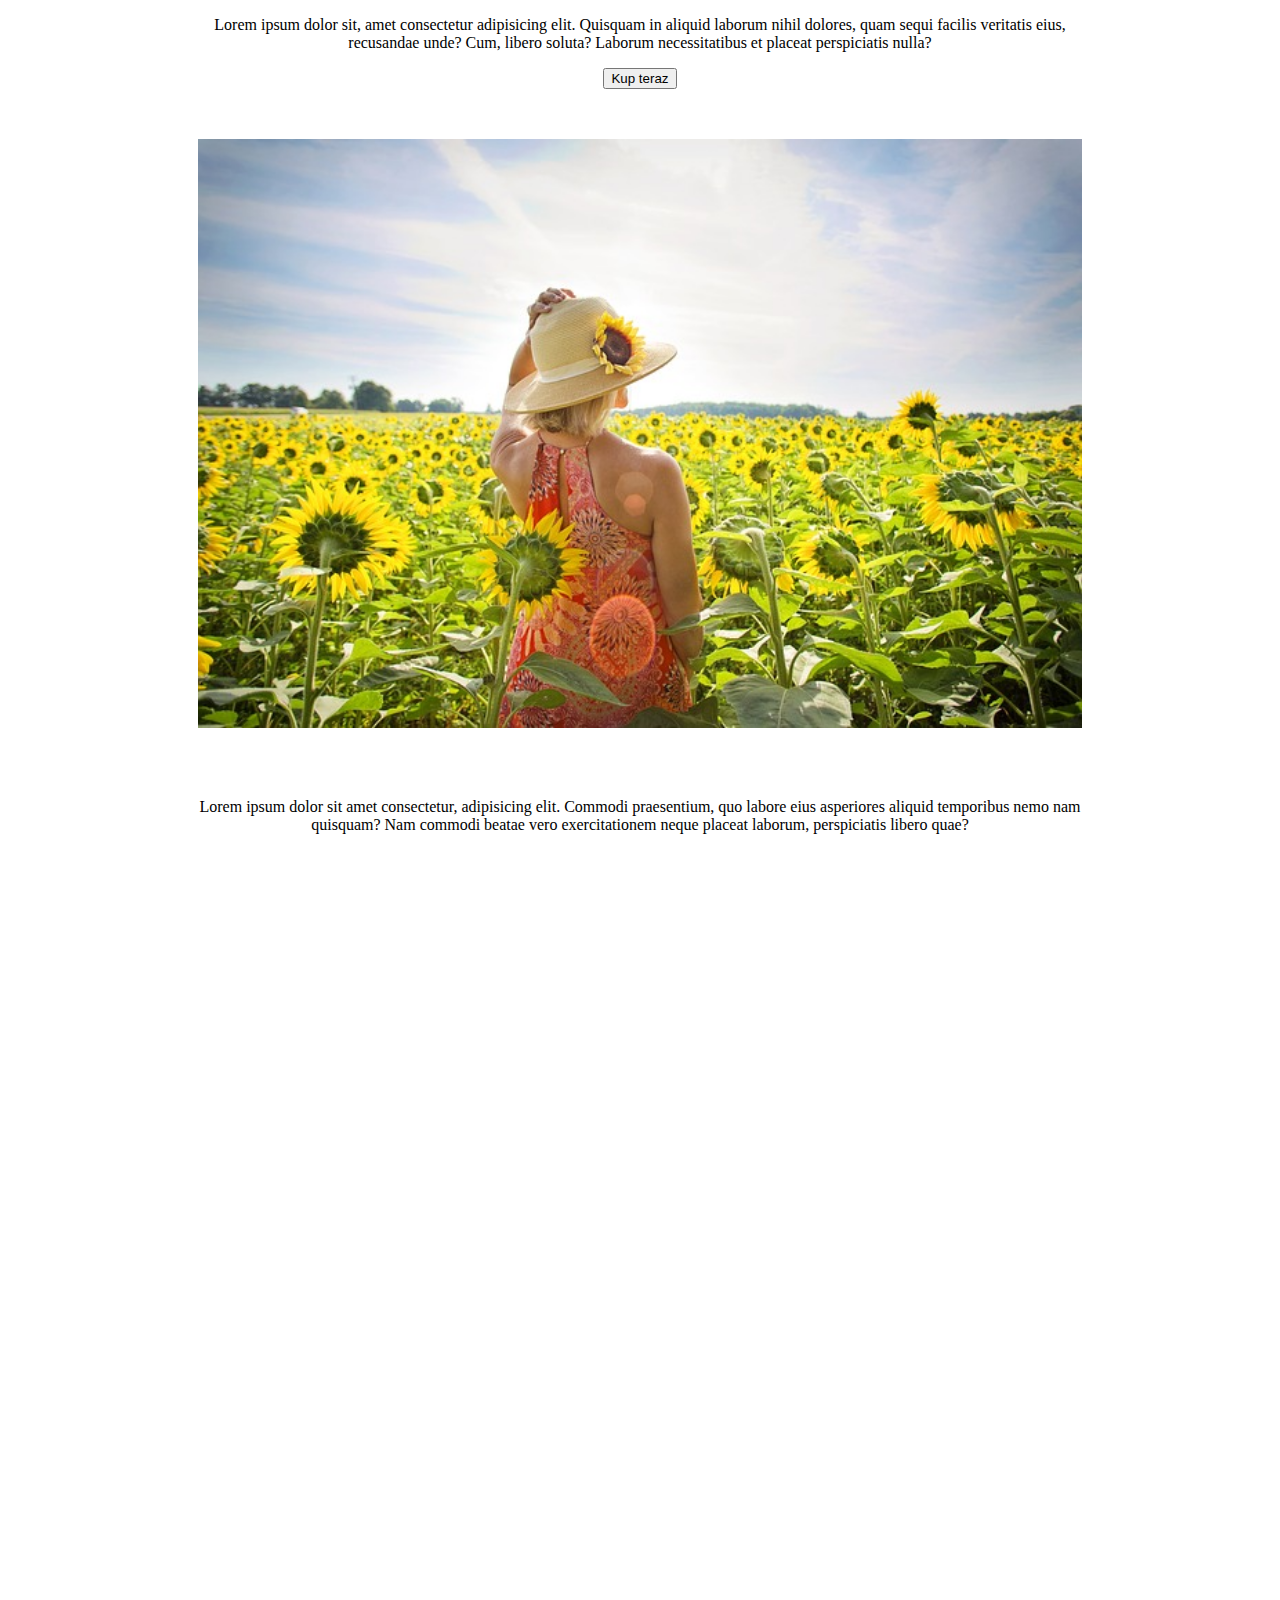
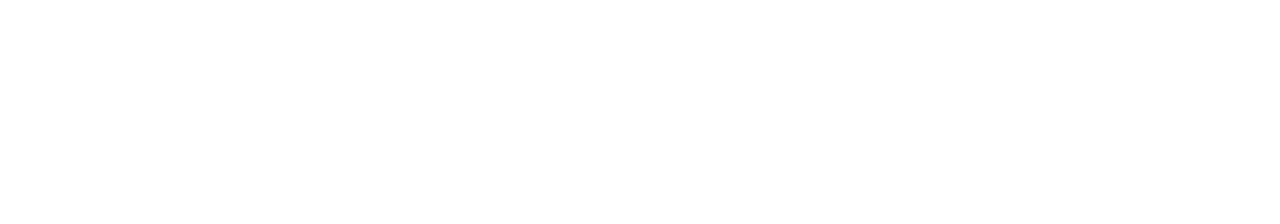
<file: projekt-Modal-Popup/index.html>
<!DOCTYPE html>
<html lang="pl">

<head>
 <meta charset="UTF-8">
 <meta name="viewport" content="width=device-width, initial-scale=1.0">
 <meta http-equiv="X-UA-Compatible" content="ie=edge">
 <title>Projekt Modal - Popup</title>
 <style>
  .article {
   width: 70%;
   text-align: center;
   margin: 0 auto;
   min-height: 200vh;
  }

  .article.blur {
   filter: blur(2px);
  }

  img {
   padding: 50px 0;
   width: 100%;
  }

  .modal-wrap {
   display: none;
  }

  .modal-wrap.active {
   display: block;
   position: fixed;
   top: 0;
   left: 0;
   width: 100%;
   height: 100%;
   background-color: rgba(0, 0, 0, .5);
  }

  .modal-wrap.active .modal {
   display: flex;
   flex-direction: column;
   position: absolute;
   top: 50%;
   left: 50%;
   transform: translate(-50%, -50%);
   width: 80%;
   height: 70%;
   border: 2px solid black;
   /* background-color: black; */
  }

  @media(max-width: 800px) {
   .modal-wrap.active .modal {
    width: 90%;
    height: 90%;
   }
  }

  .modal .top {
   flex-basis: 15%;
   background-color: cadetblue;
  }

  .modal .middle {
   flex-grow: 1;
   background-color: #ccc;
  }

  .modal .bottom {
   flex-basis: 15%;
   background-color: cadetblue;
   ;
  }

  span {
   position: absolute;
   top: 0;
   right: 0;
   transform: translate(50%, -50%);
   font-family: arial;
   font-size: 30px;
   background-color: #fff;
   width: 40px;
   height: 40px;
   text-align: center;
   line-height: 40px;
   border-radius: 50%;
   cursor: pointer;

  }
 </style>
</head>

<body>
 <section class="article">
  <p>Lorem ipsum dolor sit, amet consectetur adipisicing elit. Quisquam in aliquid laborum nihil dolores, quam sequi
   facilis veritatis eius, recusandae unde? Cum, libero soluta? Laborum necessitatibus et placeat perspiciatis nulla?</p>
  <button>Kup teraz</button>
  <img src="image640.jpg" alt="">
  <p>Lorem ipsum dolor sit amet consectetur, adipisicing elit. Commodi praesentium, quo labore eius asperiores aliquid
   temporibus nemo nam quisquam? Nam commodi beatae vero exercitationem neque placeat laborum, perspiciatis libero
   quae?</p>
 </section>
 <section class="modal-wrap">
  <div class="modal">
   <div class="top"></div>
   <div class="middle"></div>
   <div class="bottom"></div>
   <span class="hide">X</span>
  </div>
 </section>


 <script src="jquery-3.3.1.min.js"></script>
 <script>
  // kliknięcie w przycisk
  // $('.article button').on('click', function () {
  //  $('.modal-wrap').addClass('active');
  //  $('.article').addClass('blur');
  // })

  // $('span.hide').on('click', function () {
  //  $('.modal-wrap').removeClass('active');
  //  $('.article').removeClass('blur');
  // })
  //WERSJA SKRÓCONA
  // $('.article button, span.hide').on('click', function () {
  //  $('.modal-wrap').toggleClass('active');
  //  $('.article').toggleClass('blur');
  // })

  //WERSJA JS

  // const btnModal = document.querySelector('.article button');
  document.querySelector('.article button').addEventListener("click", function () {
   document.querySelector('.modal-wrap').classList.add('active');
   document.querySelector('.article').classList.add('blur')
  })


  document.querySelector('span.hide').addEventListener("click", function () {
   document.querySelector('.modal-wrap').classList.remove('active');
   document.querySelector('.article').classList.remove('blur')
  })
 </script>
</body>

</html>
</file>
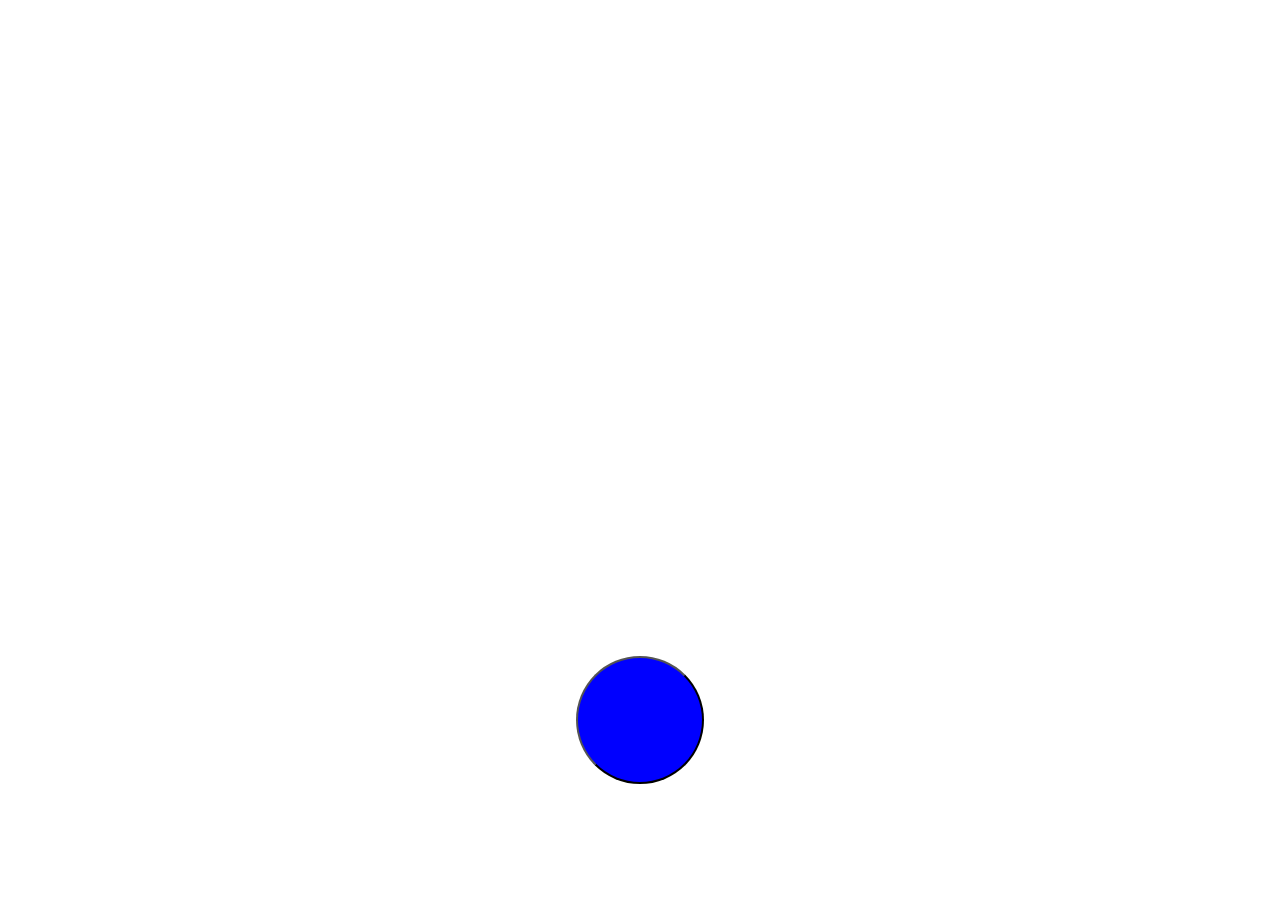
<file: ProjektArrow/index.html>
<!DOCTYPE html>
<html lang="en">

<head>
    <meta charset="UTF-8">
    <meta name="viewport" content="width=device-width, initial-scale=1.0">
    <meta http-equiv="X-UA-Compatible" content="ie=edge">
    <title>Document</title>
    <link rel="stylesheet" href="https://use.fontawesome.com/releases/v5.2.0/css/all.css" integrity="sha384-hWVjflwFxL6sNzntih27bfxkr27PmbbK/iSvJ+a4+0owXq79v+lsFkW54bOGbiDQ"
        crossorigin="anonymous">

    <style>
        button {
            background-color: blue;
            position: absolute;
            left: 50%;
            top: 80%;
            transform: translate(-50%, -50%);
            width: 10vw;
            height: 10vw;
            border-radius: 50%;
        }

        i {
            color: white;
            position: absolute;
            transform: translate(-50%, -50%);
            top: -50px;
            font-size: 40px;
            animation: move 1s both linear infinite;
            text-shadow: 0 -20px 0 white, 0 -40px 0 white;
        }


        @keyframes move {

            0% {
                top: -50px;
            }

            50% {
                top: 50px;
            }

            100% {
                top: 150px;
            }


        }
    </style>
</head>

<body>

    <button class="arrow">
        <i class="fas fa-angle-down"></i>

    </button>
</body>

</html>
</file>
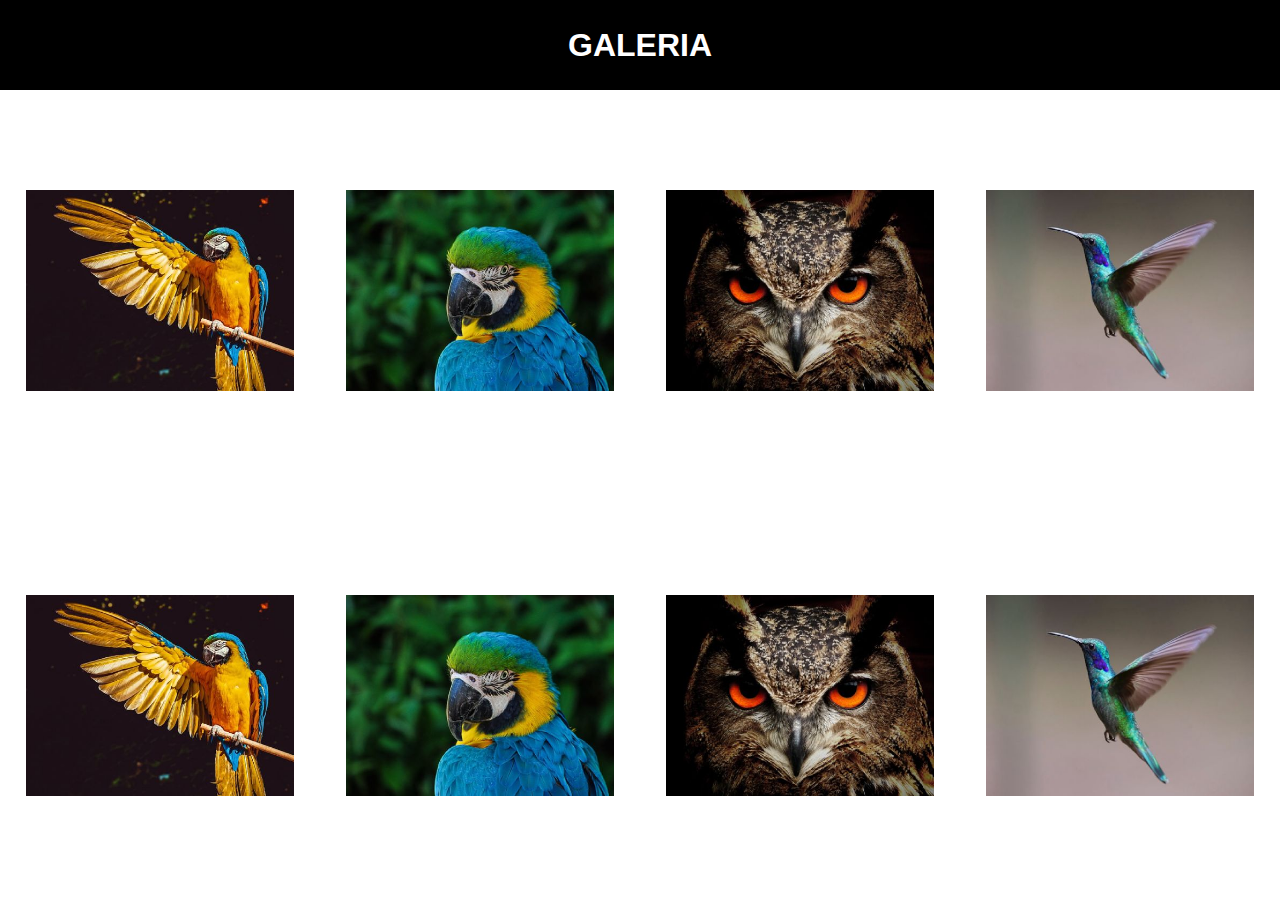
<file: projektGaleriaFlex/index.html>
<!DOCTYPE html>
<html lang="en">

<head>
 <meta charset="UTF-8">
 <meta name="viewport" content="width=device-width, initial-scale=1.0">
 <meta http-equiv="X-UA-Compatible" content="ie=edge">
 <title>Galeria Flexbox</title>
 <style>
  * {
   margin: 0;
   padding: 0;
   box-sizing: border-box;
  }

  body {
   display: flex;
   flex-direction: column;
   min-height: 100vh;
  }

  h1 {
   flex-basis: 10vh;
   text-align: center;
   line-height: 10vh;
   background-color: #000;
   color: white;
   font-family: sans-serif;
  }

  section {
   /* jako element elastaczny */
   flex-grow: 1;
   /* kontener flex */
   display: flex;
   flex-wrap: wrap;
   justify-content: space-around;
   align-content: space-around;
  }

  section>div {
   flex-basis: 21%;
  }

  section div img {
   width: 100%;
  }

  @media (max-width: 1200px) {
   section>div {
    flex-basis: 50%;
    padding: 50px;
   }
  }

  @media (max-width: 1024px) {
   section>div {
    padding: 30px;
   }
  }

  @media (max-width: 640px) {
   section>div {
    padding: 15px;
   }
  }

  @media (max-width: 460px) {
   section>div {
    flex-basis: 100%;
   }
  }
 </style>
</head>

<body>
 <h1>GALERIA</h1>
 <section>
  <div>
   <img src="img1.jpg" alt="">
  </div>
  <div>
   <img src="img2.jpg" alt="">
  </div>
  <div>
   <img src="img3.jpg" alt="">
  </div>
  <div>
   <img src="img4.jpg" alt="">
  </div>

  <div>
   <img src="img1.jpg" alt="">
  </div>
  <div>
   <img src="img2.jpg" alt="">
  </div>
  <div>
   <img src="img3.jpg" alt="">
  </div>
  <div>
   <img src="img4.jpg" alt="">
  </div>
 </section>
</body>

</html>
</file>
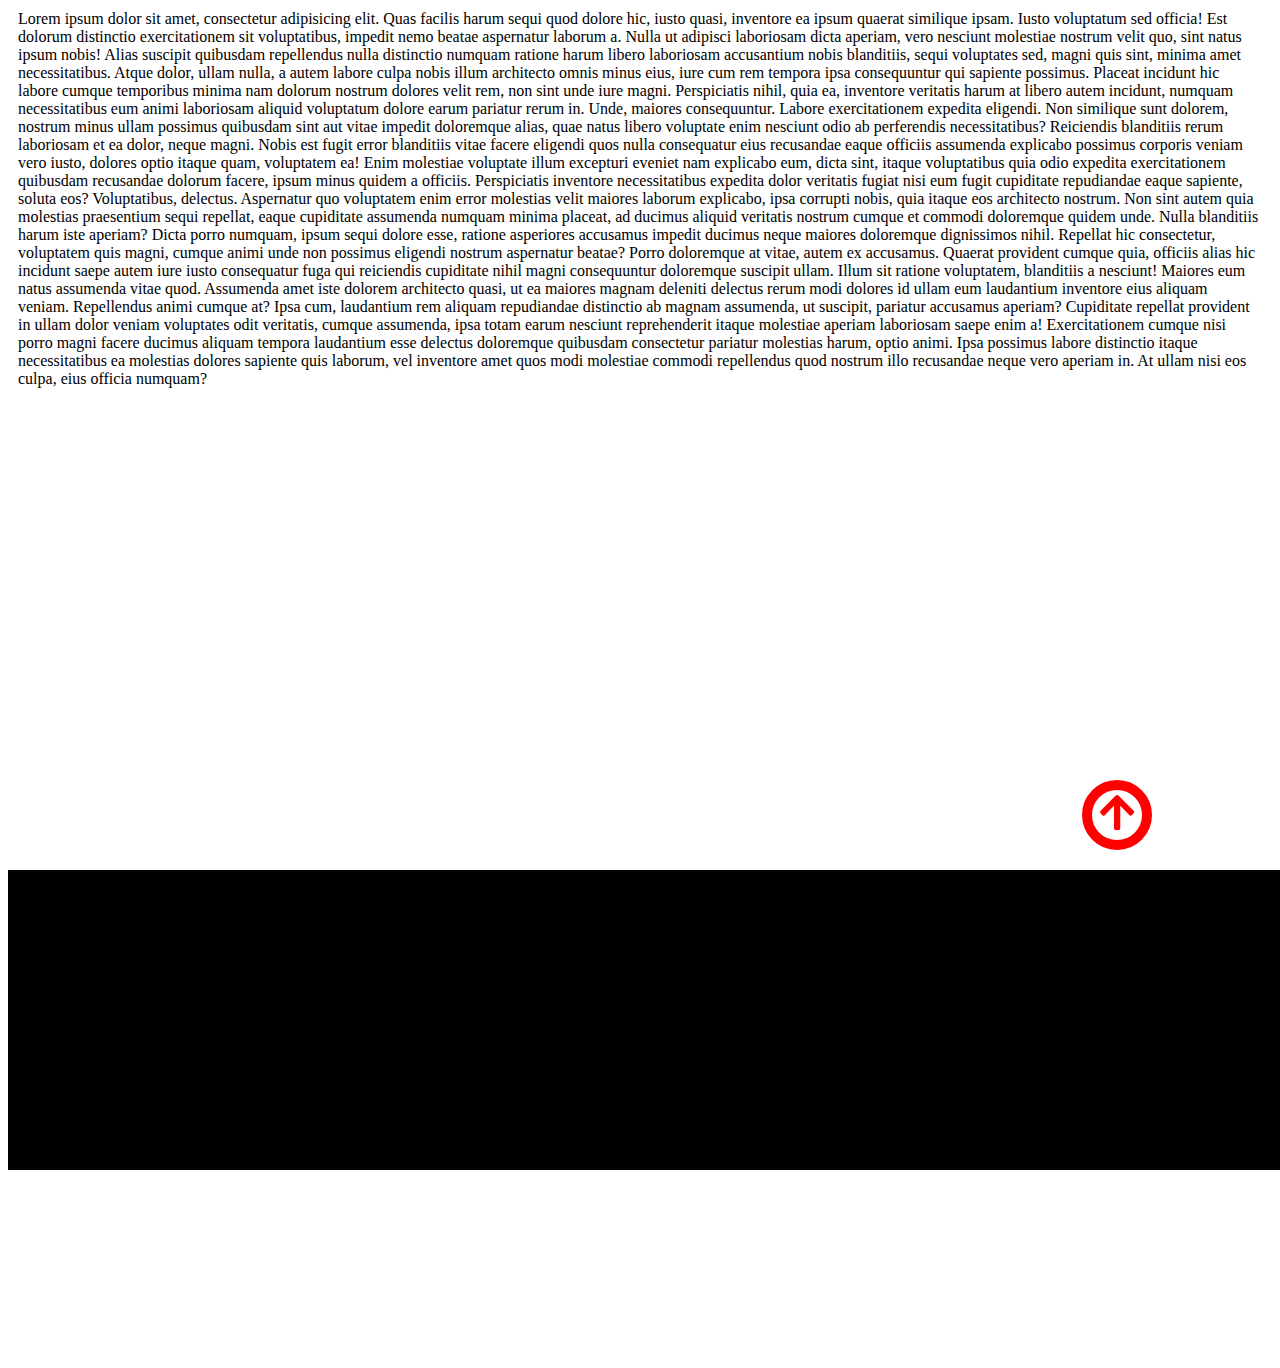
<file: Projekthamburger/index.html>
<!-- 
ZADANIE DLA CIEBIE!!!

1. Strona ma mieć w pionie conajmniej 150% okna przeglądarki (pasek pionowy) 
2. Menu ma być wysuwane z dołu
3. Zamiast ikon hamburgera, pobieramy z font-awsome jedną strzałkę
4. Strałka idzie do góry i obraca się o 180deg, zachowuje tą samą odległość od menu
5. Menu jest częsciowo widoczne. Ma 300px, domyslnie 30px jest widoczne
6. Obsługa zdarzenia click JS
7. Użyj klasy "on" dla elementów, które są aktywne (dodawaj/odejmuj klasę on po kliknięciu)

Strukturę początkową zróbmy razem :)
 -->

<!DOCTYPE html>
<html lang="en">

<head>
    <meta charset="UTF-8">
    <meta name="viewport" content="width=device-width, initial-scale=1.0">
    <meta http-equiv="X-UA-Compatible" content="ie=edge">
    <title>Document</title>
    <link rel="stylesheet" href="style.css">
    <link rel="stylesheet" href="https://use.fontawesome.com/releases/v5.5.0/css/all.css">
</head>

<body>
    <div class="wrapper">
        Lorem ipsum dolor sit amet, consectetur adipisicing elit. Quas facilis harum sequi quod dolore hic, iusto
        quasi, inventore ea ipsum quaerat similique ipsam. Iusto voluptatum sed officia! Est dolorum distinctio
        exercitationem sit voluptatibus, impedit nemo beatae aspernatur laborum a. Nulla ut adipisci laboriosam dicta
        aperiam, vero nesciunt molestiae nostrum velit quo, sint natus ipsum nobis! Alias suscipit quibusdam
        repellendus nulla distinctio numquam ratione harum libero laboriosam accusantium nobis blanditiis, sequi
        voluptates sed, magni quis sint, minima amet necessitatibus. Atque dolor, ullam nulla, a autem labore culpa
        nobis illum architecto omnis minus eius, iure cum rem tempora ipsa consequuntur qui sapiente possimus. Placeat
        incidunt hic labore cumque temporibus minima nam dolorum nostrum dolores velit rem, non sint unde iure magni.
        Perspiciatis nihil, quia ea, inventore veritatis harum at libero autem incidunt, numquam necessitatibus eum
        animi laboriosam aliquid voluptatum dolore earum pariatur rerum in. Unde, maiores consequuntur. Labore
        exercitationem expedita eligendi. Non similique sunt dolorem, nostrum minus ullam possimus quibusdam sint aut
        vitae impedit doloremque alias, quae natus libero voluptate enim nesciunt odio ab perferendis necessitatibus?
        Reiciendis blanditiis rerum laboriosam et ea dolor, neque magni. Nobis est fugit error blanditiis vitae facere
        eligendi quos nulla consequatur eius recusandae eaque officiis assumenda explicabo possimus corporis veniam
        vero iusto, dolores optio itaque quam, voluptatem ea! Enim molestiae voluptate illum excepturi eveniet nam
        explicabo eum, dicta sint, itaque voluptatibus quia odio expedita exercitationem quibusdam recusandae dolorum
        facere, ipsum minus quidem a officiis. Perspiciatis inventore necessitatibus expedita dolor veritatis fugiat
        nisi eum fugit cupiditate repudiandae eaque sapiente, soluta eos? Voluptatibus, delectus. Aspernatur quo
        voluptatem enim error molestias velit maiores laborum explicabo, ipsa corrupti nobis, quia itaque eos
        architecto nostrum. Non sint autem quia molestias praesentium sequi repellat, eaque cupiditate assumenda
        numquam minima placeat, ad ducimus aliquid veritatis nostrum cumque et commodi doloremque quidem unde. Nulla
        blanditiis harum iste aperiam? Dicta porro numquam, ipsum sequi dolore esse, ratione asperiores accusamus
        impedit ducimus neque maiores doloremque dignissimos nihil. Repellat hic consectetur, voluptatem quis magni,
        cumque animi unde non possimus eligendi nostrum aspernatur beatae? Porro doloremque at vitae, autem ex
        accusamus. Quaerat provident cumque quia, officiis alias hic incidunt saepe autem iure iusto consequatur fuga
        qui reiciendis cupiditate nihil magni consequuntur doloremque suscipit ullam. Illum sit ratione voluptatem,
        blanditiis a nesciunt! Maiores eum natus assumenda vitae quod. Assumenda amet iste dolorem architecto quasi, ut
        ea maiores magnam deleniti delectus rerum modi dolores id ullam eum laudantium inventore eius aliquam veniam.
        Repellendus animi cumque at? Ipsa cum, laudantium rem aliquam repudiandae distinctio ab magnam assumenda, ut
        suscipit, pariatur accusamus aperiam? Cupiditate repellat provident in ullam dolor veniam voluptates odit
        veritatis, cumque assumenda, ipsa totam earum nesciunt reprehenderit itaque molestiae aperiam laboriosam saepe
        enim a! Exercitationem cumque nisi porro magni facere ducimus aliquam tempora laudantium esse delectus
        doloremque quibusdam consectetur pariatur molestias harum, optio animi. Ipsa possimus labore distinctio itaque
        necessitatibus ea molestias dolores sapiente quis laborum, vel inventore amet quos modi molestiae commodi
        repellendus quod nostrum illo recusandae neque vero aperiam in. At ullam nisi eos culpa, eius officia numquam?
    </div>
    <div class="burger"><i class="fas fa-arrow-up"></i></div>
    <aside class="menu"></aside>
    <script src="script.js"></script>
</body>

</html>
</file>
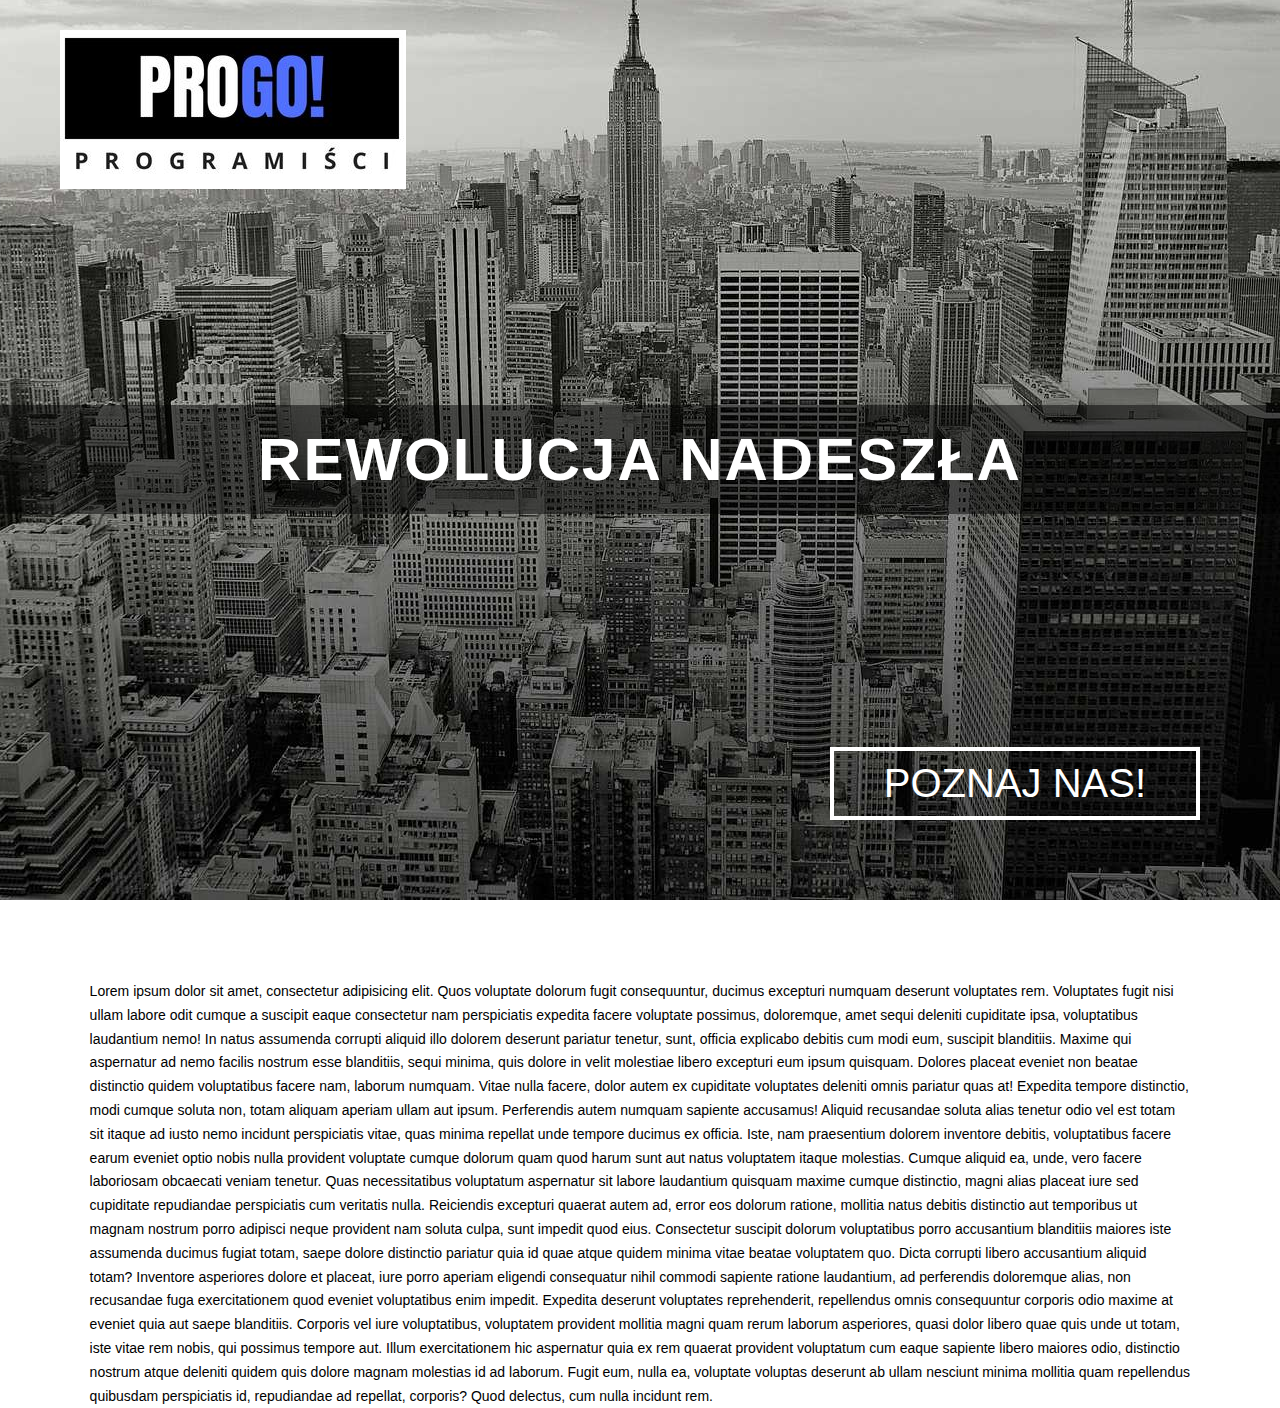
<file: projektHeader/index.html>
<!DOCTYPE html>
<html lang="en">
<head>
  <meta charset="UTF-8">
  <title>Document</title>
  <meta name="viewport" content="width=device-width, initial-scale=1.0">
  <link rel="stylesheet" href="css/style.css">
</head>

<body>
  <header>
    <img class="logo" src="img/logo.JPG" alt="logo naszej firmy progo">
    <h1>Rewolucja nadeszła</h1>
    <button>Poznaj nas!</button>
  </header>
  <section>
    <p>Lorem ipsum dolor sit amet, consectetur adipisicing elit. Quos voluptate dolorum fugit consequuntur, ducimus excepturi numquam deserunt voluptates rem. Voluptates fugit nisi ullam labore odit cumque a suscipit eaque consectetur nam perspiciatis expedita facere voluptate possimus, doloremque, amet sequi deleniti cupiditate ipsa, voluptatibus laudantium nemo! In natus assumenda corrupti aliquid illo dolorem deserunt pariatur tenetur, sunt, officia explicabo debitis cum modi eum, suscipit blanditiis. Maxime qui aspernatur ad nemo facilis nostrum esse blanditiis, sequi minima, quis dolore in velit molestiae libero excepturi eum ipsum quisquam. Dolores placeat eveniet non beatae distinctio quidem voluptatibus facere nam, laborum numquam. Vitae nulla facere, dolor autem ex cupiditate voluptates deleniti omnis pariatur quas at! Expedita tempore distinctio, modi cumque soluta non, totam aliquam aperiam ullam aut ipsum. Perferendis autem numquam sapiente accusamus! Aliquid recusandae soluta alias tenetur odio vel est totam sit itaque ad iusto nemo incidunt perspiciatis vitae, quas minima repellat unde tempore ducimus ex officia. Iste, nam praesentium dolorem inventore debitis, voluptatibus facere earum eveniet optio nobis nulla provident voluptate cumque dolorum quam quod harum sunt aut natus voluptatem itaque molestias. Cumque aliquid ea, unde, vero facere laboriosam obcaecati veniam tenetur. Quas necessitatibus voluptatum aspernatur sit labore laudantium quisquam maxime cumque distinctio, magni alias placeat iure sed cupiditate repudiandae perspiciatis cum veritatis nulla. Reiciendis excepturi quaerat autem ad, error eos dolorum ratione, mollitia natus debitis distinctio aut temporibus ut magnam nostrum porro adipisci neque provident nam soluta culpa, sunt impedit quod eius. Consectetur suscipit dolorum voluptatibus porro accusantium blanditiis maiores iste assumenda ducimus fugiat totam, saepe dolore distinctio pariatur quia id quae atque quidem minima vitae beatae voluptatem quo. Dicta corrupti libero accusantium aliquid totam? Inventore asperiores dolore et placeat, iure porro aperiam eligendi consequatur nihil commodi sapiente ratione laudantium, ad perferendis doloremque alias, non recusandae fuga exercitationem quod eveniet voluptatibus enim impedit. Expedita deserunt voluptates reprehenderit, repellendus omnis consequuntur corporis odio maxime at eveniet quia aut saepe blanditiis. Corporis vel iure voluptatibus, voluptatem provident mollitia magni quam rerum laborum asperiores, quasi dolor libero quae quis unde ut totam, iste vitae rem nobis, qui possimus tempore aut. Illum exercitationem hic aspernatur quia ex rem quaerat provident voluptatum cum eaque sapiente libero maiores odio, distinctio nostrum atque deleniti quidem quis dolore magnam molestias id ad laborum. Fugit eum, nulla ea, voluptate voluptas deserunt ab ullam nesciunt minima mollitia quam repellendus quibusdam perspiciatis id, repudiandae ad repellat, corporis? Quod delectus, cum nulla incidunt rem.</p>
  </section>
</body>
</html>
</file>
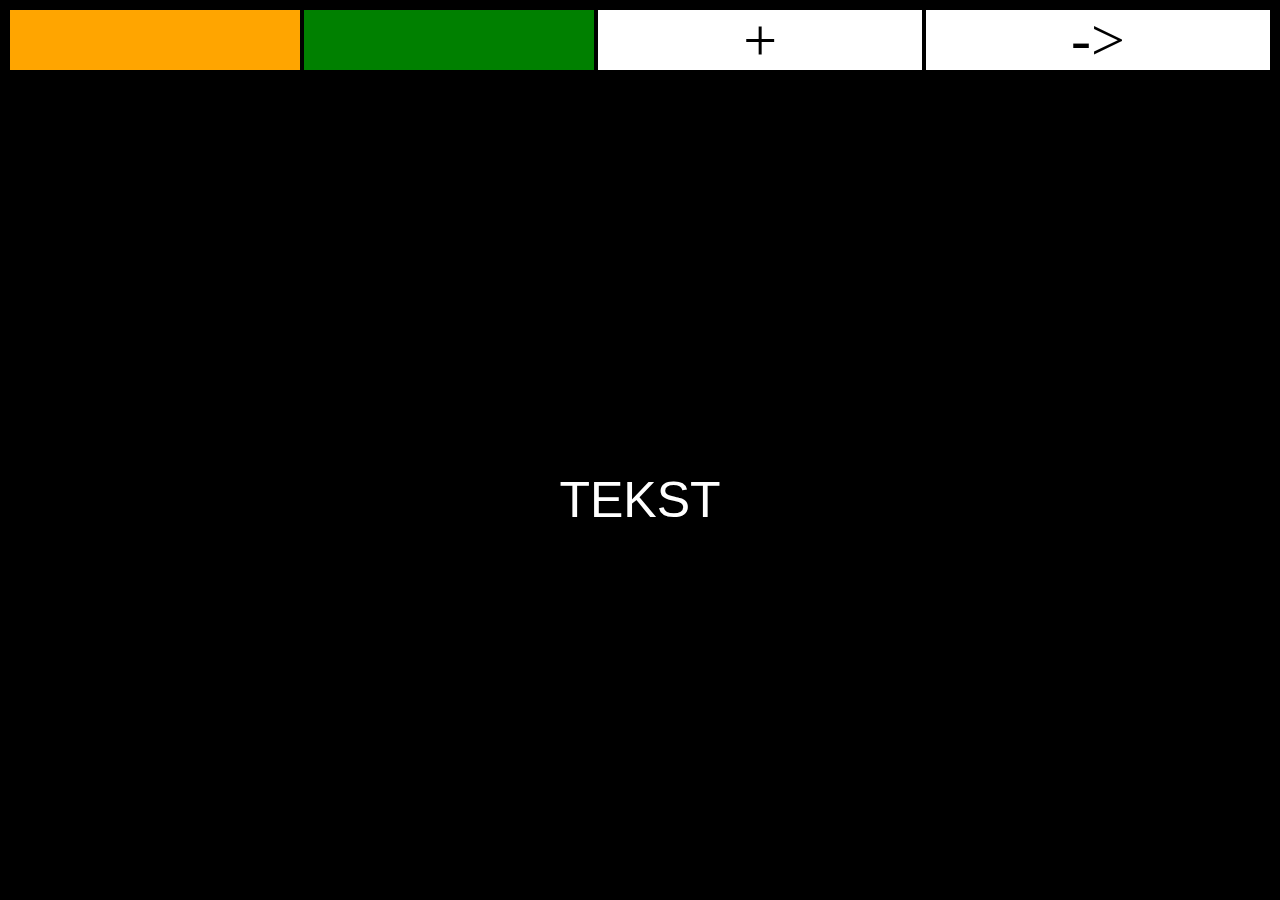
<file: projektInterfejsJQ/index.html>
<!DOCTYPE html>
<html lang="pl">

<head>
 <meta charset="UTF-8">
 <meta name="viewport" content="width=device-width, initial-scale=1.0">
 <meta http-equiv="X-UA-Compatible" content="ie=edge">
 <title>Wybierz kolor</title>
 <style>
  body {
   background-color: black;
  }

  section {
   display: flex;
   height: 64px;
  }

  div {
   flex-grow: 1;
   border: 2px solid black;
   font-size: 60px;
   line-height: 60px;
   text-align: center;
   cursor: pointer;
   background-color: #fff;

  }

  .orange {
   background-color: orange;
  }

  .green {
   background-color: green;
  }

  p {
   position: absolute;
   top: 50%;
   left: 50%;
   transform: translate(-50%, -50%);
   font-size: 50px;
   text-transform: uppercase;
   font-family: arial;
   color: white;
  }
 </style>
</head>

<body>

 <section>
  <div class="orange interface"></div>
  <div class="green interface"></div>
  <div class="increase interface">+</div>
  <div class="move interface">-></div>
 </section>

 <p class="text">Tekst</p>

 <script src="https://code.jquery.com/jquery-3.3.1.min.js"></script>
 <script src="exercise.js"></script>
</body>

</html>
</file>
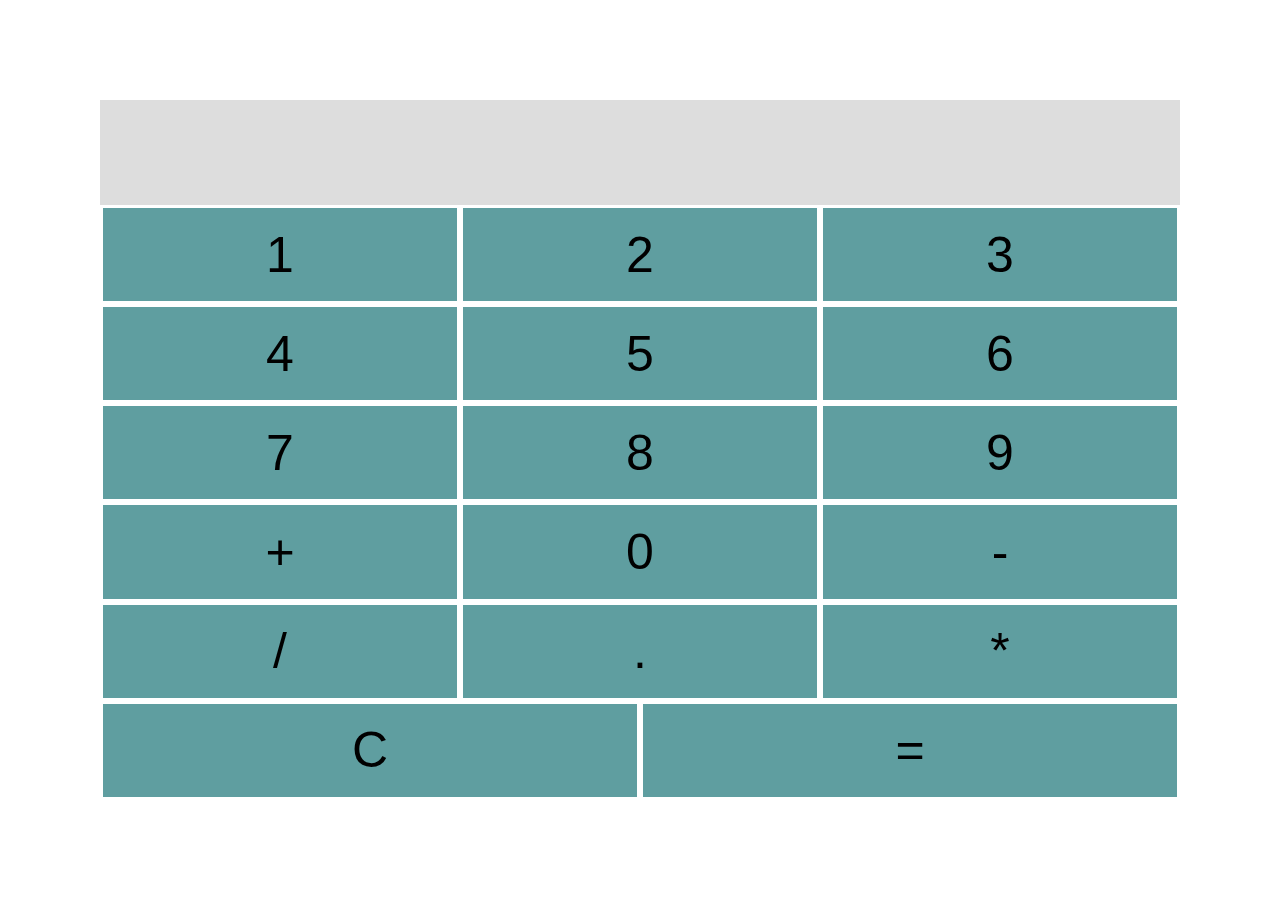
<file: projektKalkulator1/index.html>
<!DOCTYPE html>
<html lang="en">

<head>
    <meta charset="UTF-8">
    <meta name="viewport" content="width=device-width, initial-scale=1.0">
    <meta http-equiv="X-UA-Compatible" content="ie=edge">
    <title>Kalkulator</title>
    <style>
        * {
            margin: 0;
            padding: 0;
        }

        body {
            box-sizing: border-box;
            display: flex;
            flex-direction: column;
            height: 100vh;
            /* border: 5px solid black; */
            padding: 100px;
        }

        .result {
            flex-basis: 15%;
            background-color: #ddd;
        }

        .panel {
            flex-grow: 1;
            background-color: cadetblue;
        }

        .panel {
            display: flex;
            flex-wrap: wrap;
        }

        .panel div {
            display: flex;
            justify-content: center;
            align-items: center;
            flex-grow: 1;
            flex-basis: 30%;
            border: 3px solid white;
            font-family: arial;
            font-size: 50px;
            box-sizing: border-box;
        }
    </style>
</head>

<body>
    <div class="result"></div>
    <div class="panel">
        <div>1</div>
        <div>2</div>
        <div>3</div>
        <div>4</div>
        <div>5</div>
        <div>6</div>
        <div>7</div>
        <div>8</div>
        <div>9</div>
        <div>+</div>
        <div>0</div>
        <div>-</div>
        <div>/</div>
        <div>.</div>
        <div>*</div>
        <div>C</div>
        <div>=</div>
    </div>
</body>

</html>
</file>
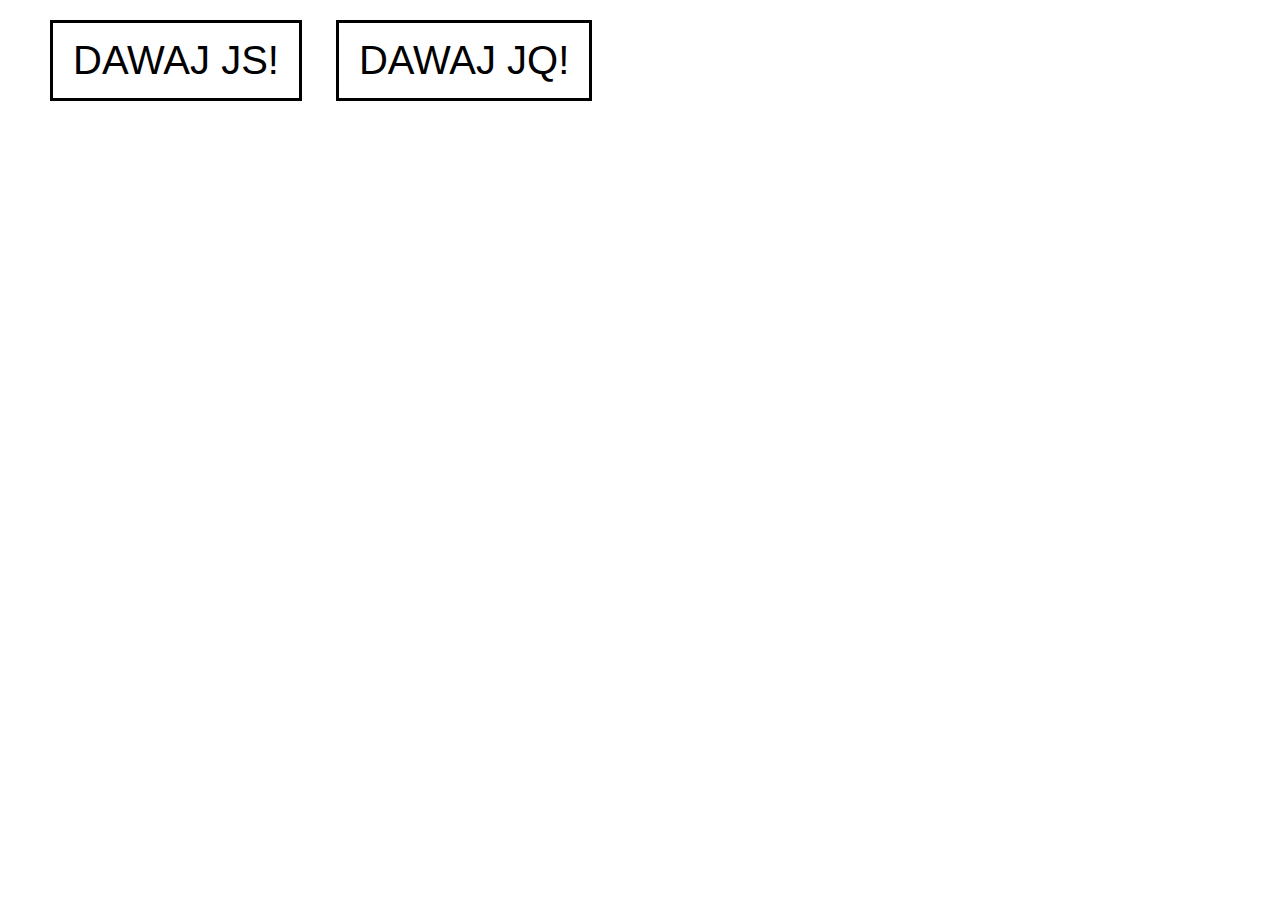
<file: projektKwadratDodajJQ/index.html>
<!DOCTYPE html>
<html lang="pl">

<head>
 <meta charset="UTF-8">
 <meta name="viewport" content="width=device-width, initial-scale=1.0">
 <title>Dodaj kwadrat - JavaScript</title>
 <style>
  * {
   margin: 0;
   padding: 0;
  }

  body {
   padding: 20px 50px;
  }

  button {
   border: 3px solid black;
   text-transform: uppercase;
   padding: 15px 20px;
   color: black;
   background-color: transparent;
   margin: 0 30px 30px 0;
   font-size: 40px;
  }

  .box {
   float: left;
   background-color: cadetblue;
   width: 100px;
   height: 100px;
   animation: create 0.2s linear both;

  }

  @keyframes create {
   0% {
    width: 0;
    height: 0;
    transform: rotate(0);
   }

   50% {
    width: 200px;
    height: 10px;
   }

   100% {
    width: 100px;
    height: 100px;
    /* transform: rotate(3600deg); */
   }

  }
 </style>
</head>

<body>
 <button class="js">Dawaj JS!</button>
 <button class="jq" id="btn">Dawaj JQ!</button>
 <br>
 <script src="jquery-3.3.1.min.js"></script>
 <script>
  $('.jq').on("click", function () {
   $("body").append('<div class="box">')
  })

  function createDiv() {
   const divItem = document.createElement('div');
   divItem.classList.add("box");
   document.body.appendChild(divItem);
  }
  document.querySelector('.js').addEventListener("click", createDiv)
 </script>


</body>

</html>
</file>
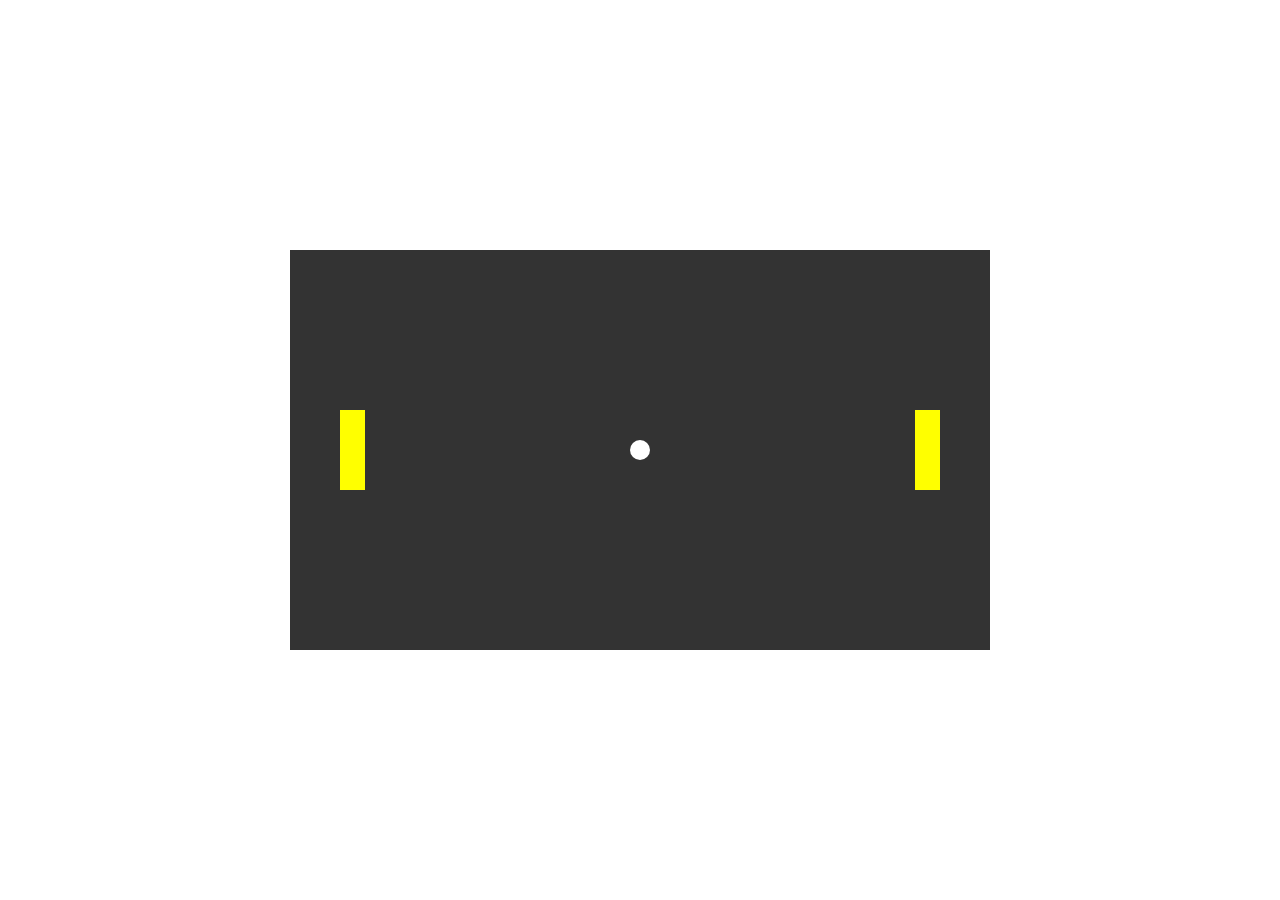
<file: projektPong/index.html>
<!-- http://websamuraj.pl/examples/fez/pong.html -->
<!DOCTYPE html>
<html lang="en">

<head>
  <meta charset="UTF-8">
  <title>gra pong</title>

  <style>
    html {
      /* stół */
      --tableWidth: 700px;
      --tableHeight: 400px;
      --tableColor: #333;
      /* rakietka */
      --paddleWidth: 25px;
      --paddleHeight: 80px;
      --paddleColor: yellow;
      /* piłka */
      --ballSize: 20px;
      --ballColor: white;
      /* pozycja */
      --paddleFromEdge: 50px;
      /* czas animacji */
      --animationTime: 5s;
    }

    .table,
    .ball,
    .paddle,
    .result {
      position: absolute;
    }

    .table {
      width: var(--tableWidth);
      height: var(--tableHeight);
      background-color: var(--tableColor);
      position: absolute;
      top: 50%;
      left: 50%;
      transform: translate(-50%, -50%);
    }

    .ball {
      width: var(--ballSize);
      height: var(--ballSize);
      top: calc(50% - var(--ballSize)/2);
      left: calc(50% - var(--ballSize)/2);
      background-color: var(--ballColor);
      border-radius: 50%;

      /* Stwórz animację ballMove */
      animation: ballMove var(--animationTime) linear both;

    }

    .paddle {
      width: var(--paddleWidth);
      height: var(--paddleHeight);
      background-color: var(--paddleColor);
    }

    /* rakietka lewa strona */

    .player {
      top: calc(50% - var(--paddleHeight)/2);

      left: var(--paddleFromEdge);
      /* utwórz animację ruchu dla paletki po lewej stronie */
      animation: playerPaddle var(--animationTime) linear both;
    }

    /* prawa strona */

    .ai {
      top: calc(50% - var(--paddleHeight)/2);
      right: var(--paddleFromEdge);
      /* utwórz animację ruchu dla paletki po prawej stronie */
      animation: aiPaddle var(--animationTime) linear both;
    }

    .result {

      width: 100%;
      left: 0;
      top: 10%;
      text-transform: uppercase;
      text-align: center;
      font-family: sans-serif;

      color: black;
      transform: scale(0);
      /* Utwórz animację, któa pokaże wynik po zakończeniu gry */
      animation: showResult 1s calc(var(--animationTime) + 1s) both;
    }


    @keyframes ballMove {

      /* left: 75px - lewa */
      /* left: 605px - prawa */
      /* top: 0 - góra */
      /* top: 380px - góra */
      /* left: 340px - środek */
      /* do pokonania 530px (między rakietkami) na 40% czyli 13px na 1% - prędkość piłki*/
      /* 0% {
        top: calc(50% - var(--ballSize)/2);
        left: calc(50% - var(--ballSize)/2);
      } */
      20% {
        top: 340px;
        /* left: calc(var(--tableWidth) - var(--paddleFromEdge) - var(--paddleWidth) - var(--ballSize)); */
        left: 605px;
      }


      29.5% {
        top: 380px;
        left: 440px;
      }

      60% {
        left: 75px;
        top: calc(20% - var(--paddleHeight)/2);
      }

      72% {
        top: 0;
        left: 265px;
      }



      100% {

        top: 20%;
        left: 700px;
      }

    }

    @keyframes playerPaddle {

      0% {
        top: calc(50% - var(--paddleHeight)/2);
      }

      40% {
        top: calc(70% - var(--paddleHeight)/2);
      }

      60% {
        top: calc(20% - var(--paddleHeight)/2);
      }



      100% {

        top: calc(30% - var(--paddleHeight)/2);
      }

    }

    @keyframes aiPaddle {

      0% {
        top: calc(50% - var(--paddleHeight)/2);
      }


      20% {
        top: calc(85% - var(--paddleHeight)/2);
      }

      70% {
        top: calc(50% - var(--paddleHeight)/2);
      }



      100% {
        top: calc(30% - var(--paddleHeight)/2);
      }

    }

    @keyframes showResult {
      0% {
        transform: scale(0);
      }



      100% {
        transform: scale(1);
      }
    }
  </style>
</head>

<body>
  <div class="table">
    <div class="ball"></div>
    <div class="paddle player"></div>
    <div class="paddle ai"></div>
  </div>
  <h1 class="result">wygrałeś!</h1>
</body>

</html>
</file>
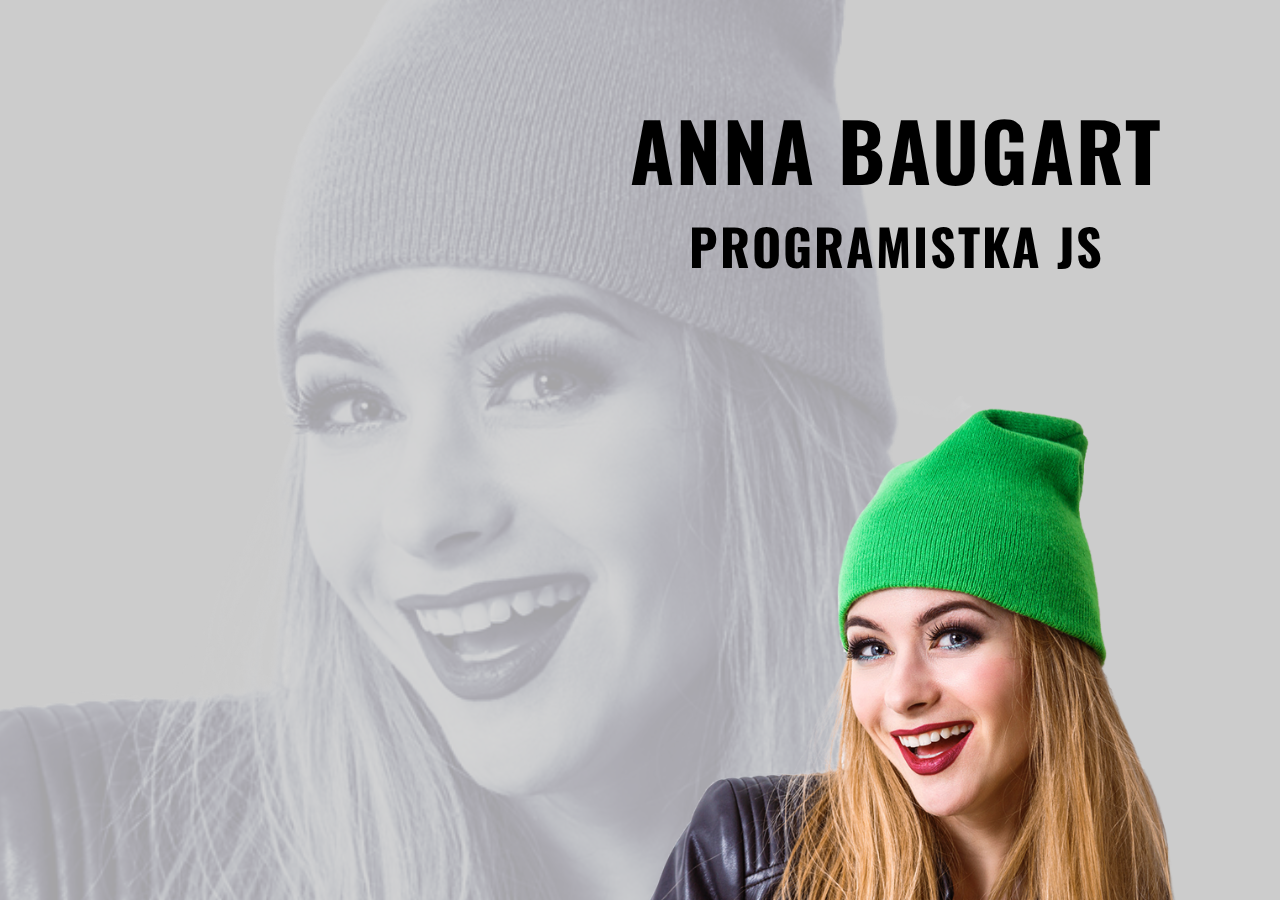
<file: ProjektSlider/index.html>
<!DOCTYPE html>
<html lang="pl">

<head>
 <meta charset="UTF-8">
 <meta name="viewport" content="width=device-width, initial-scale=1.0">
 <meta http-equiv="X-UA-Compatible" content="ie=edge">
 <title>Slider/Banner</title>
 <link href="https://fonts.googleapis.com/css?family=Oswald&amp;subset=latin-ext" rel="stylesheet">

 <style>
  * {
   margin: 0;
   padding: 0;
  }

  html {
   font-family: oswald;
   font-size: 10px;
  }

  .team {
   width: 100%;
   height: 100vh;
   overflow: hidden;
   background-color: #ccc;
   position: relative;
  }

  .team img.color {
   position: absolute;
   bottom: 0;
   right: -5%;
   height: 36%;
   z-index: 1;
   animation: color 4s linear infinite;
  }

  .team img.gray {
   position: absolute;
   bottom: 0;
   left: -70%;
   height: 110%;
   opacity: 0.2;
   animation: gray 4s linear infinite;

  }

  .team .member {
   position: absolute;
   top: 10%;
   left: 0;
   text-align: center;
   width: 100%;
   text-transform: uppercase;
   letter-spacing: 2px;
   animation: text 4s linear infinite;
  }

  .team h1 {
   font-size: 4rem;
  }

  .team h2 {
   font-size: 2.2rem;
  }

  @media (orientation: landscape) {
   .team img.color {
    right: 3%;
    height: 56%;
   }

   .team img.gray {
    bottom: -10%;
    left: -15%;
    height: 130%;
   }

   .team .member {
    width: 60%;
    right: 0;
    left: auto;
   }
  }

  @media (min-width: 1025px) {
   .team h1 {
    font-size: 8rem;
   }

   .team h2 {
    font-size: 5rem;
   }
  }

  @keyframes color {
   0% {
    transform: translateX(0);
    opacity: 0;
   }

   8% {
    opacity: 0;
   }

   13% {
    opacity: 1;
   }

   87% {
    opacity: 1;
   }

   92% {
    opacity: 0
   }

   100% {
    transform: translateX(-5%);
    opacity: 0;
   }
  }

  @keyframes gray {
   0% {
    transform: translateX(0) scale(1);
    opacity: 0;
   }

   8% {
    opacity: 0;
   }

   13% {
    opacity: .2;
   }

   87% {
    opacity: .2;
   }

   92% {
    opacity: 0
   }

   100% {
    transform: translateX(5%) scale(1.1);
    opacity: 0;
   }
  }

  @keyframes text {
   0% {
    transform: scale(1);
    opacity: 0;
   }

   8% {
    opacity: 0;
   }

   13% {
    opacity: 1;
   }

   87% {
    opacity: 1;
   }

   92% {
    opacity: 0
   }

   100% {
    transform: scale(1.1);
    opacity: 0;
   }
  }
 </style>
</head>

<body>
 <section class="team">
  <img src="img/s1.png" alt="dziewczyna 1 kolor" class="color">
  <img src="img/s1a.png" alt="dziewczyna 1 szara" class="gray">
  <div class="member">
   <h1>Anna Baugart</h1>
   <h2>Programistka JS</h2>
  </div>

 </section>

 <script>
  //Parametry
  let activeElement = 0;
  const timeChange = 4000;
  // Pobieramy 4 elementy na których pracujemy
  const colorImgHtml = document.querySelector('.color');
  const grayImgHtml = document.querySelector('.gray');
  const h1Html = document.querySelector('.member h1');
  const h2Html = document.querySelector('.member h2');

  //Informacje w tablicach o elementach podmienianych
  const colorImages = ['img/s1.png', 'img/s2.png', 'img/s3.png'];
  const grayImages = ['img/s1a.png', 'img/s2a.png', 'img/s3a.png'];
  const names = ['Anna Baugart', 'Marek Feliksiak', 'Arek Pawłowicz'];
  const professions = ['Programistka JS', 'UX i UI Designer', 'Front-End Developer'];

  function changeElement() {
   console.log("automatyczne wwywołanie")
   activeElement++;
   if (activeElement == colorImages.length) {
    activeElement = 0;
   }
   colorImgHtml.src = colorImages[activeElement];
   grayImgHtml.src = grayImages[activeElement];
   h1Html.textContent = names[activeElement];
   h2Html.textContent = professions[activeElement];

  }

  setInterval(changeElement, timeChange)
 </script>
</body>

</html>
</file>
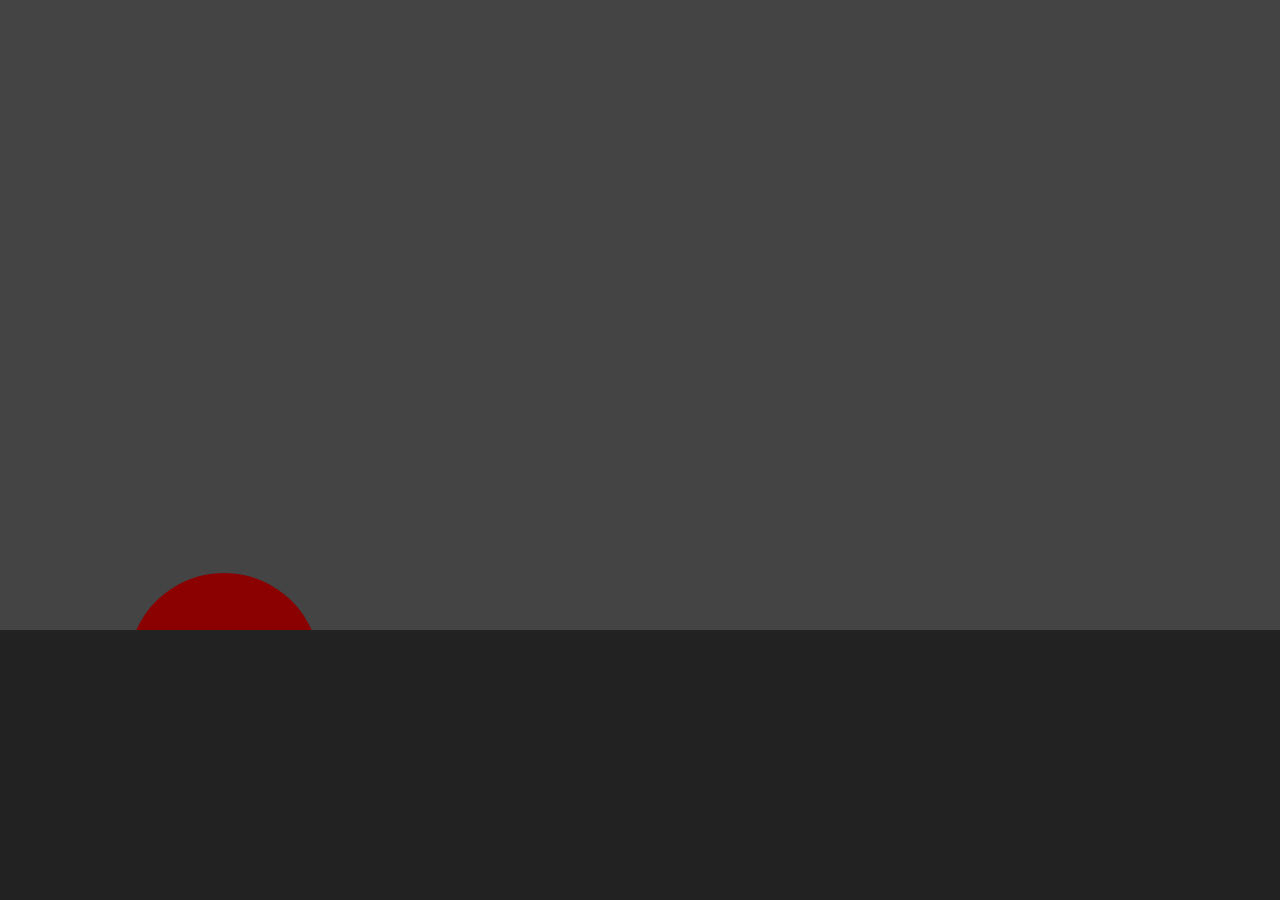
<file: projektSlonce/index.html>
<!DOCTYPE html>
<html lang="en">

<head>
    <meta charset="UTF-8">
    <meta name="viewport" content="width=device-width, initial-scale=1.0">
    <meta http-equiv="X-UA-Compatible" content="ie=edge">
    <title>Słońce</title>

    <style>
        body {
            background-color: #444;
            animation: sky 15s infinite linear;
        }

        .sun {
            position: fixed;
            bottom: 15%;
            left: 10%;
            width: 15vw;
            height: 15vw;
            background-color: darkred;
            border-radius: 50%;
            animation: sun 15s infinite linear;
        }

        .grass {
            position: fixed;
            left: 0;
            right: 0;
            bottom: 0;
            height: 30vh;
            background-color: #222;
            animation: grass 15s linear infinite;
        }

        @keyframes sky {
            0% {
                background-color: #444;
            }

            20% {
                background-color: rgb(112, 94, 97);
            }

            50% {
                background-color: lightblue;
            }

            80% {
                background-color: rgb(112, 94, 97);
                ;
            }
            100% {
                background-color: #444;
            }
        }

        @keyframes grass {
            0% {
                background-color: #222;
            }

            20% {
                background-color: green;
            }

            50% {
                background-color: greenyellow;
            }
            80% {
                background-color: green;
            }

            100% {
                background-color: #222;
            }
        }

        @keyframes sun {
            0% {
                bottom: 15%;
                left: 10%;
                background-color: darkred;
            }

            50% {
                bottom: 45%;
                background-color: yellow;
            }

            100% {
                bottom: 15%;
                left: 90%;
                background-color: darkred;
            }
        }
    </style>
</head>

<body>
    <div class="sun"></div>
    <div class="grass"></div>
</body>

</html>
</file>
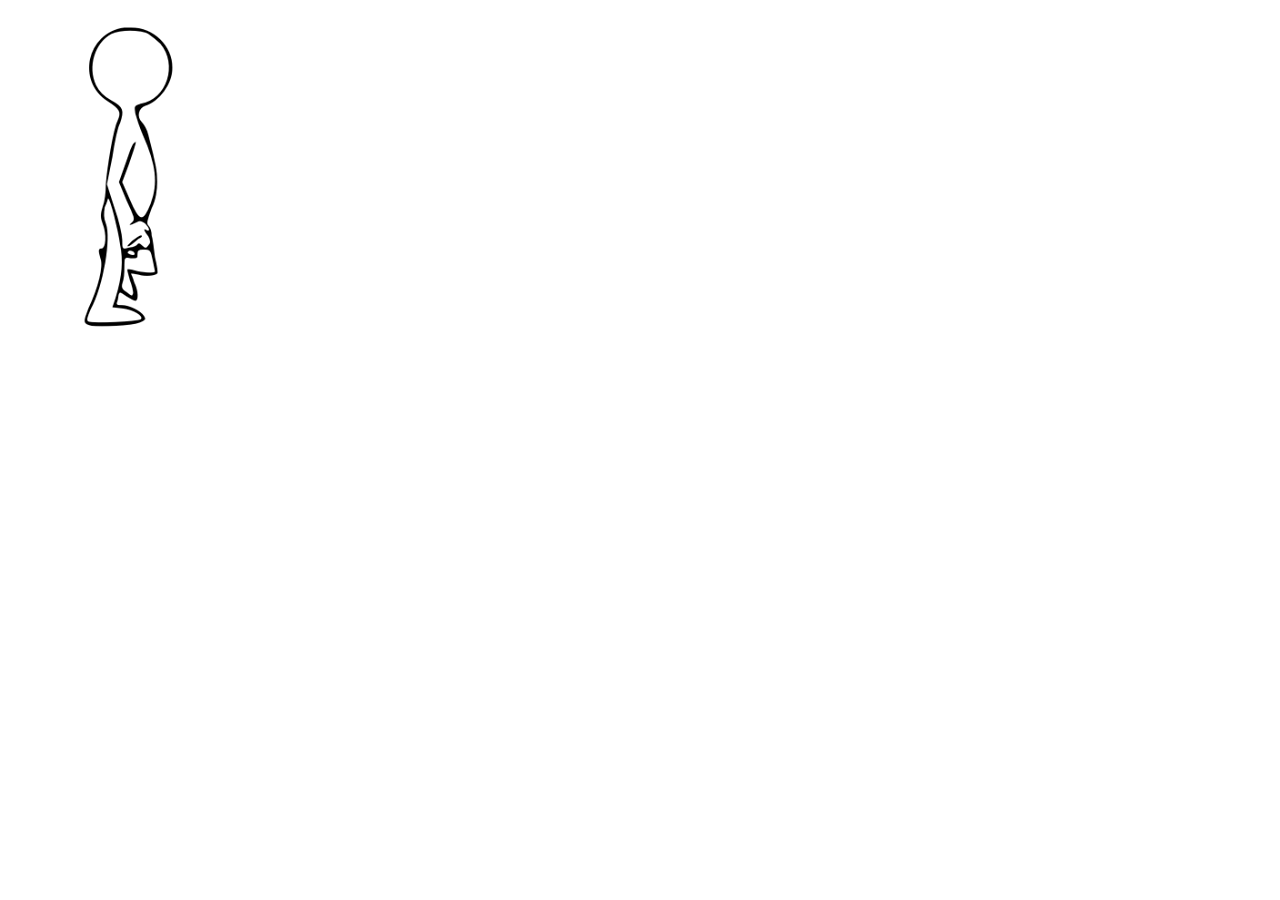
<file: ProjektWalking/index.html>
<!-- https://openclipart.org/detail/239883/walking-man-sprite-sheet -->
<!-- 2048w 314h -->
<!-- 256px 1 kad -->
<!DOCTYPE html>
<html lang="en">

<head>
 <meta charset="UTF-8">
 <title>Walk</title>

 <style>
  section {
   position: absolute;
   left: 0;
   top: 20px;
   background-image: url(walking.png);
   width: 256px;
   height: 314px;
   /* background-color: #ddd; */
   animation: walk 1s infinite steps(8), move 4s infinite linear alternate, turn 8s infinite linear;

  }

  @keyframes walk {
   /* 0% {
    background-position: 0 0;
   } */
   100% {
    background-position: -2048px 0;
   }
  }

  @keyframes move {
   100% {
    left: calc(100% - 256px);
   }
  }

  @keyframes turn {
   0% {
    transform: rotateY(0)
   }
   50% {
    transform: rotateY(0)
   }
   50.001% {
    transform: rotateY(180deg)
   }

   100% {
    transform: rotateY(180deg)
   }
  }
 </style>
</head>

<body>
 <section></section>
</body>

</html>
</file>
<file: Projekthamburger/style.css>
body {
    height: 150vh;
    --menuHeight: -270px;
    --menuHeight2: 0;
}

.wrapper {

    margin: 10px 10px;
}

.burger {
    color: red;
    position: fixed;
    bottom: calc(var(--menuHeight) + 320px);
    right: 10vw;
    font-size: 40px;
    border: 10px solid red;
    border-radius: 50%;
    width: 50px;
    height: 50px;
    text-align: center;
    z-index: 1;
    transition: 0.5s;
}


div.on {
    /* bottom: calc(var(--menuHeight2)); */
    bottom: 320px;
    transform: rotate(180deg);
}

.menu {

    position: fixed;
    background-color: black;
    height: 300px;
    width: 100%;
    bottom: var(--menuHeight);
    transition: 0.5s;
}


aside.on {

    bottom: var(--menuHeight2);
}
</file>
<file: projektHeader/css/style.css>
* {
  margin: 0;
  padding: 0;
  box-sizing: border-box;
}

html {
  font-family: arial, sans-serif;
}

header {
  position: relative;
  height: 100vh;
  /*
  max-width: 1920px;
  margin: 0 auto;
*/
  background-image: url(../img/bg.jpg);
  background-attachment: fixed;
  background-position: center;
  background-repeat: no-repeat;

}

header > * {
  position: absolute;

}

header img {
  top: 30px;
  left: 60px;
}

header h1 {
  top: 45%;
  width: 100%;
  padding: 20px;
  font-size: 60px;
  background-color: rgba(0, 0, 0, .5);
  color: white;
  text-transform: uppercase;
  letter-spacing: 2px;
  text-align: center;
}

header button {
  bottom: 80px;
  right: 80px;
  font-size: 40px;
  padding: 10px 50px;
  font-family: roboto condensed, arial, sans-serif;
  text-transform: uppercase;
  background-color: transparent;
  color: white;
  border: 4px solid white;
  transition: .3s;
}

header button:hover {
  background-color: rgba(0, 0, 0, .5);
}

@media (max-width: 1024px) {
  header {
    background-size: cover;
  }
}

@media (max-width: 812px) and (orientation: landscape) {
  header img {
    width: 25%;
  }

  header h1 {
    font-size: 26px;
  }

  header button {
    bottom: 30px;
    font-size: 20px;
  }
}

@media (max-width: 533px) and (orientation: landscape) {


  header h1 {
    top: 40%;
    font-size: 20px;
  }

  header button {
    bottom: 30px;
    font-size: 18px;
  }
}

@media (max-width: 414px) and (orientation: portrait) {
  header img {
    left: 10%;
    width: 80%;

  }

  header h1 {
    top: 35%;
    font-size: 30px;
    line-height: 180%;
  }

  header button {
    right: 10%;
    width: 80%;
    font-size: 32px;
  }
}

@media (max-width: 360px) and (orientation: portrait) {

  header h1 {
    font-size: 24px;
  }

}

@media (max-width: 320px) and (orientation: portrait) {

  header button {
    font-size: 26px;
  }
}

section {
  width: 86%;
  margin: 80px auto 0;

}

section p {
  line-height: 1.7;
  font-size: 14px;

}
</file>
